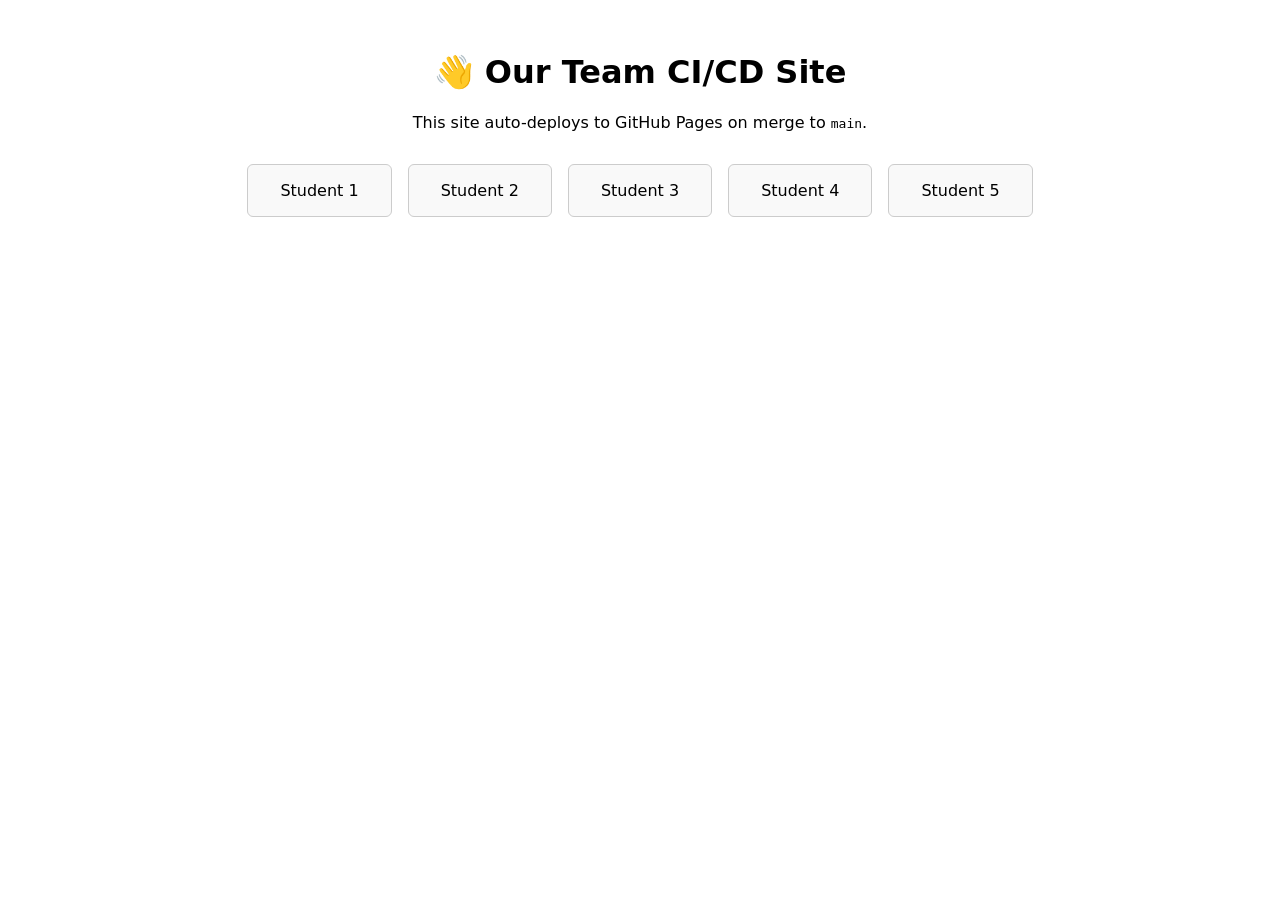
<file: index.html>
<!doctype html>
<html lang="en">
<head>
  <meta charset="utf-8">
  <meta name="viewport" content="width=device-width,initial-scale=1">
  <title>Team CI/CD Site</title>
  <link rel="stylesheet" href="styles.css">
</head>
<body>
  <header><h1>👋 Our Team CI/CD Site</h1></header>
  <main>
    <p>This site auto-deploys to GitHub Pages on merge to <code>main</code>.</p>
    <div class="grid">
      <a class="card" href="pages/student1.html">Student 1</a>
      <a class="card" href="pages/student2.html">Student 2</a>
      <a class="card" href="pages/student3.html">Student 3</a>
      <a class="card" href="pages/student4.html">Student 4</a>
      <a class="card" href="pages/student5.html">Student 5</a>
    </div>
  </main>
</body>
</html>
</file>
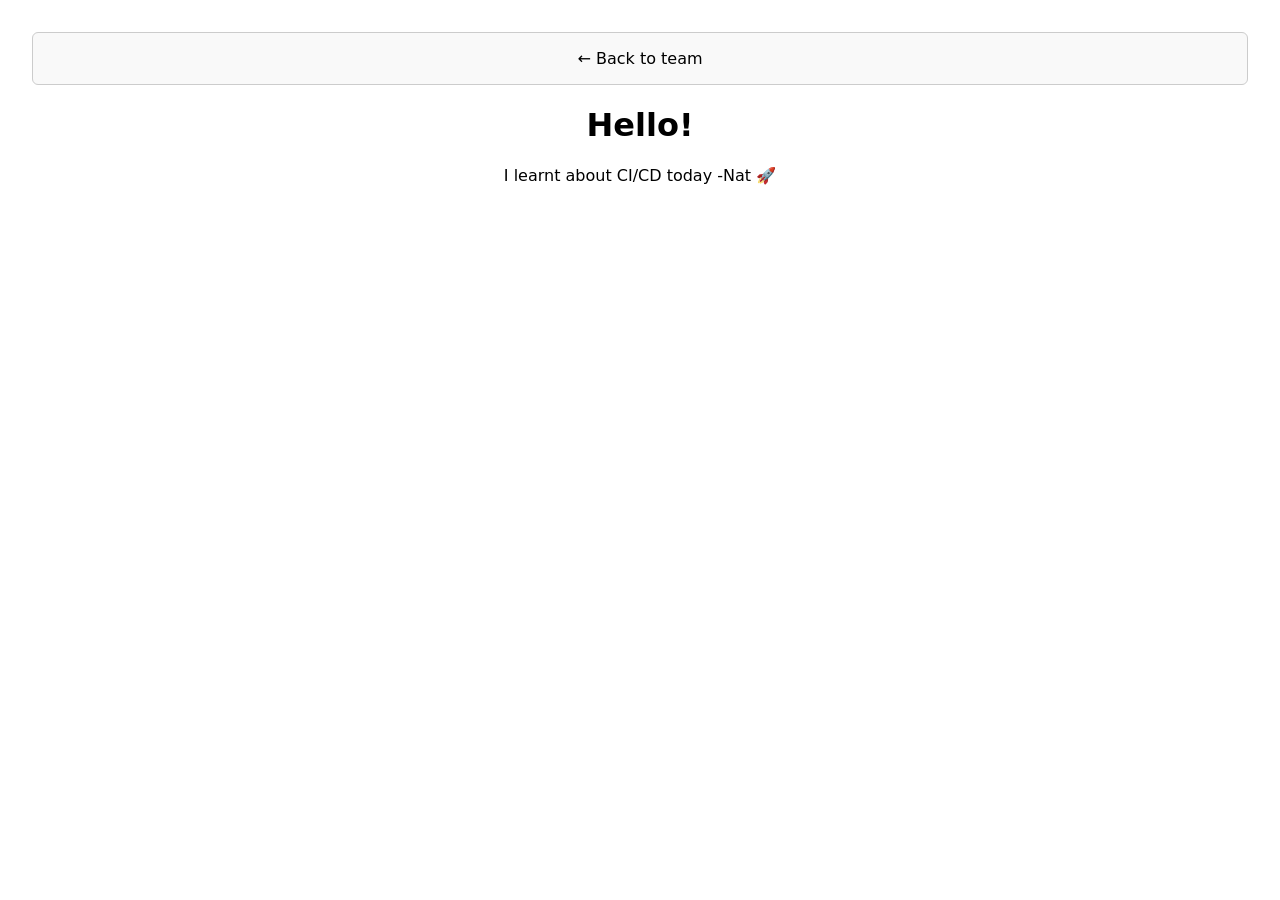
<file: pages/student1.html>
<!doctype html>
<html lang="en">
<head><meta charset="utf-8"><meta name="viewport" content="width=device-width,initial-scale=1">
<title>Student Page</title><link rel="stylesheet" href="../styles.css"></head>
<body>
  <a class="card" href="../index.html">← Back to team</a>
  <h1>Hello!</h1>
  <p>I learnt about CI/CD today -Nat 🚀</p>
</body>
</html>
</file>
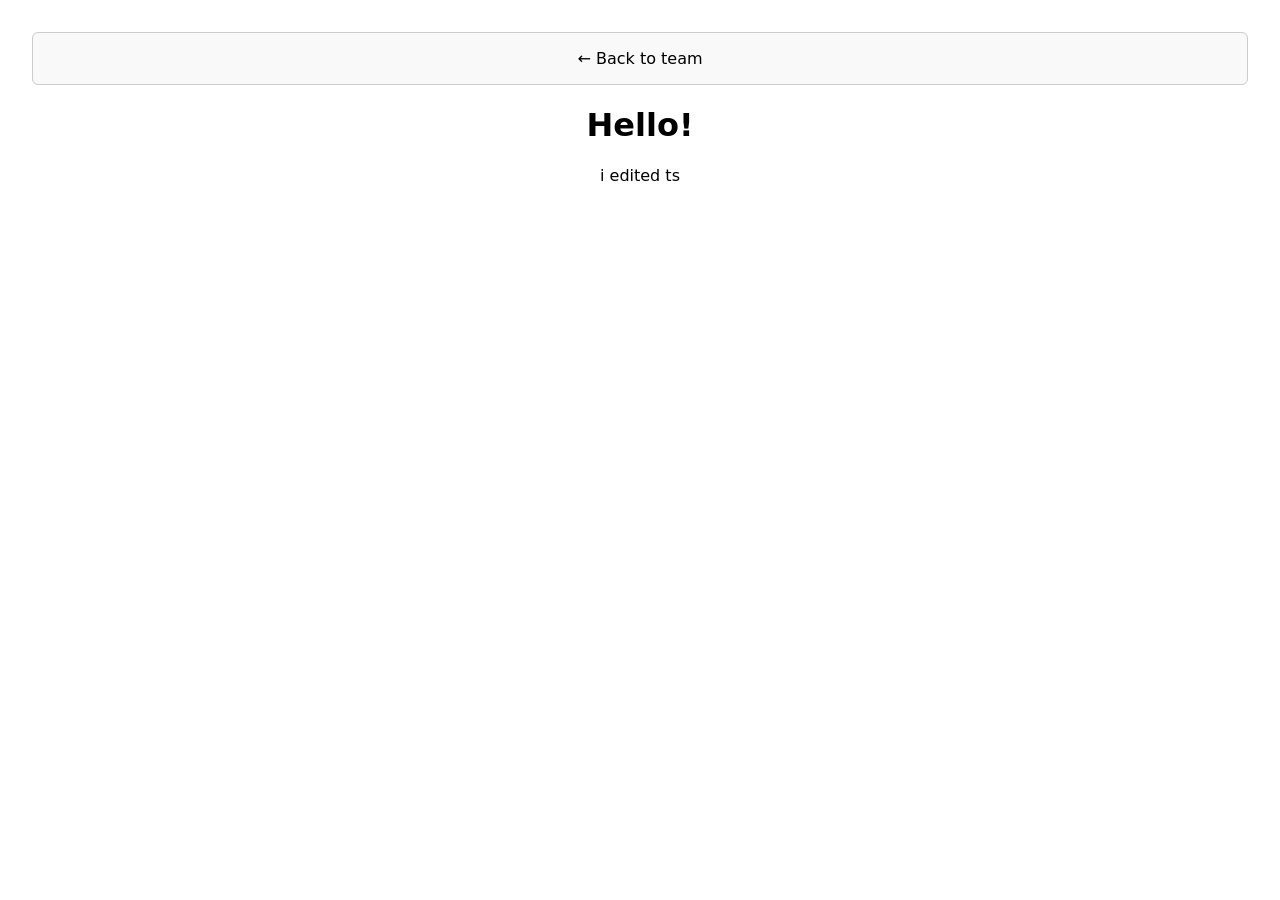
<file: pages/student2.html>
<!doctype html>
<html lang="en">
<head><meta charset="utf-8"><meta name="viewport" content="width=device-width,initial-scale=1">
<title>Student Page</title><link rel="stylesheet" href="../styles.css"></head>
<body>
  <a class="card" href="../index.html">← Back to team</a>
  <h1>Hello!</h1>
  <p>i edited ts</p>
</body>
</html>
</file>
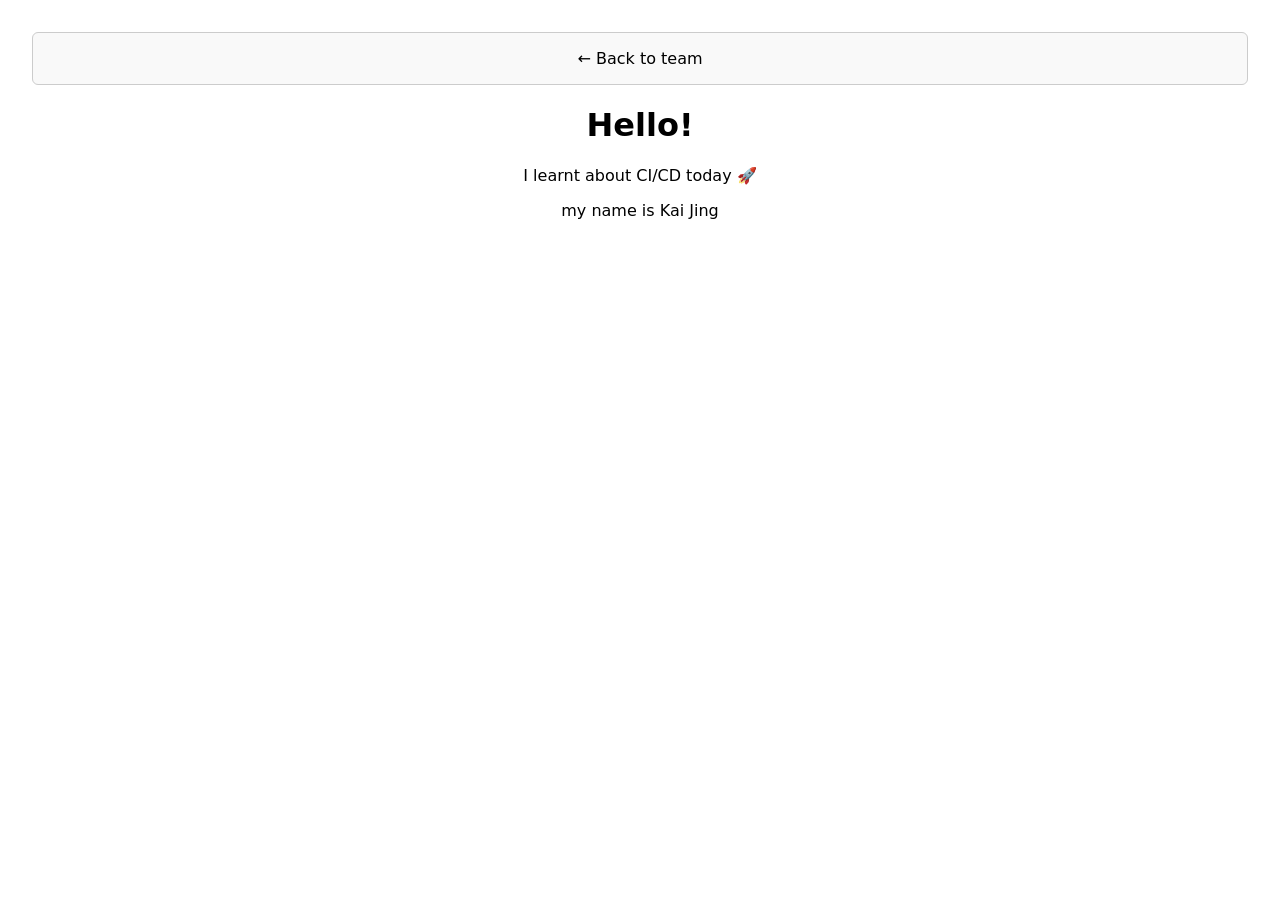
<file: pages/student3.html>
<!doctype html>
<html lang="en">
<head><meta charset="utf-8"><meta name="viewport" content="width=device-width,initial-scale=1">
<title>Student Page</title><link rel="stylesheet" href="../styles.css"></head>
<body>
  <a class="card" href="../index.html">← Back to team</a>
  <h1>Hello!</h1>
  <p>I learnt about CI/CD today 🚀</p>
  <p>my name is Kai Jing</p>
</body>
</html>
</file>
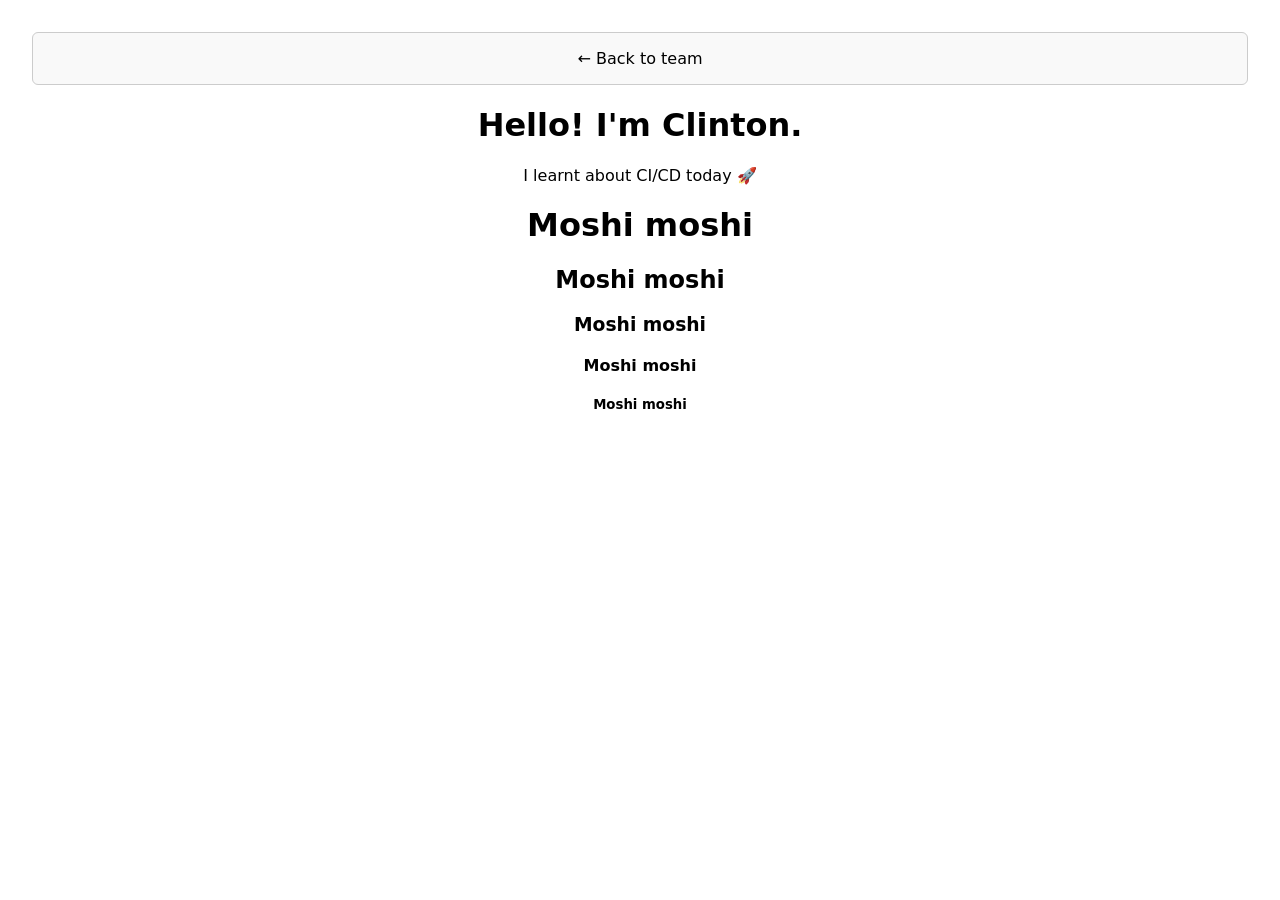
<file: pages/student4.html>
<!doctype html>
<html lang="en">

<head>
  <meta charset="utf-8">
  <meta name="viewport" content="width=device-width,initial-scale=1">
  <title>Student Page</title>
  <link rel="stylesheet" href="../styles.css">
</head>

<body>
  <a class="card" href="../index.html">← Back to team</a>
  <h1>Hello! I'm Clinton.</h1>
  <p>I learnt about CI/CD today 🚀</p>
  <h1>Moshi moshi</h1>
  <h2>Moshi moshi</h2>
  <h3>Moshi moshi</h3>
  <h4>Moshi moshi</h4>
  <h5>Moshi moshi</h5>

</body>

</html>
</file>
<file: styles.css>
body { font-family: system-ui, sans-serif; margin:0; padding:2rem; text-align:center; }
.grid { display:flex; flex-wrap:wrap; justify-content:center; gap:1rem; margin-top:2rem; }
.card { display:block; border:1px solid #ccc; border-radius:6px; padding:1rem 2rem; text-decoration:none; color:#000; background:#f9f9f9; }
.card:hover { background:#eaf5ff; }
</file>
